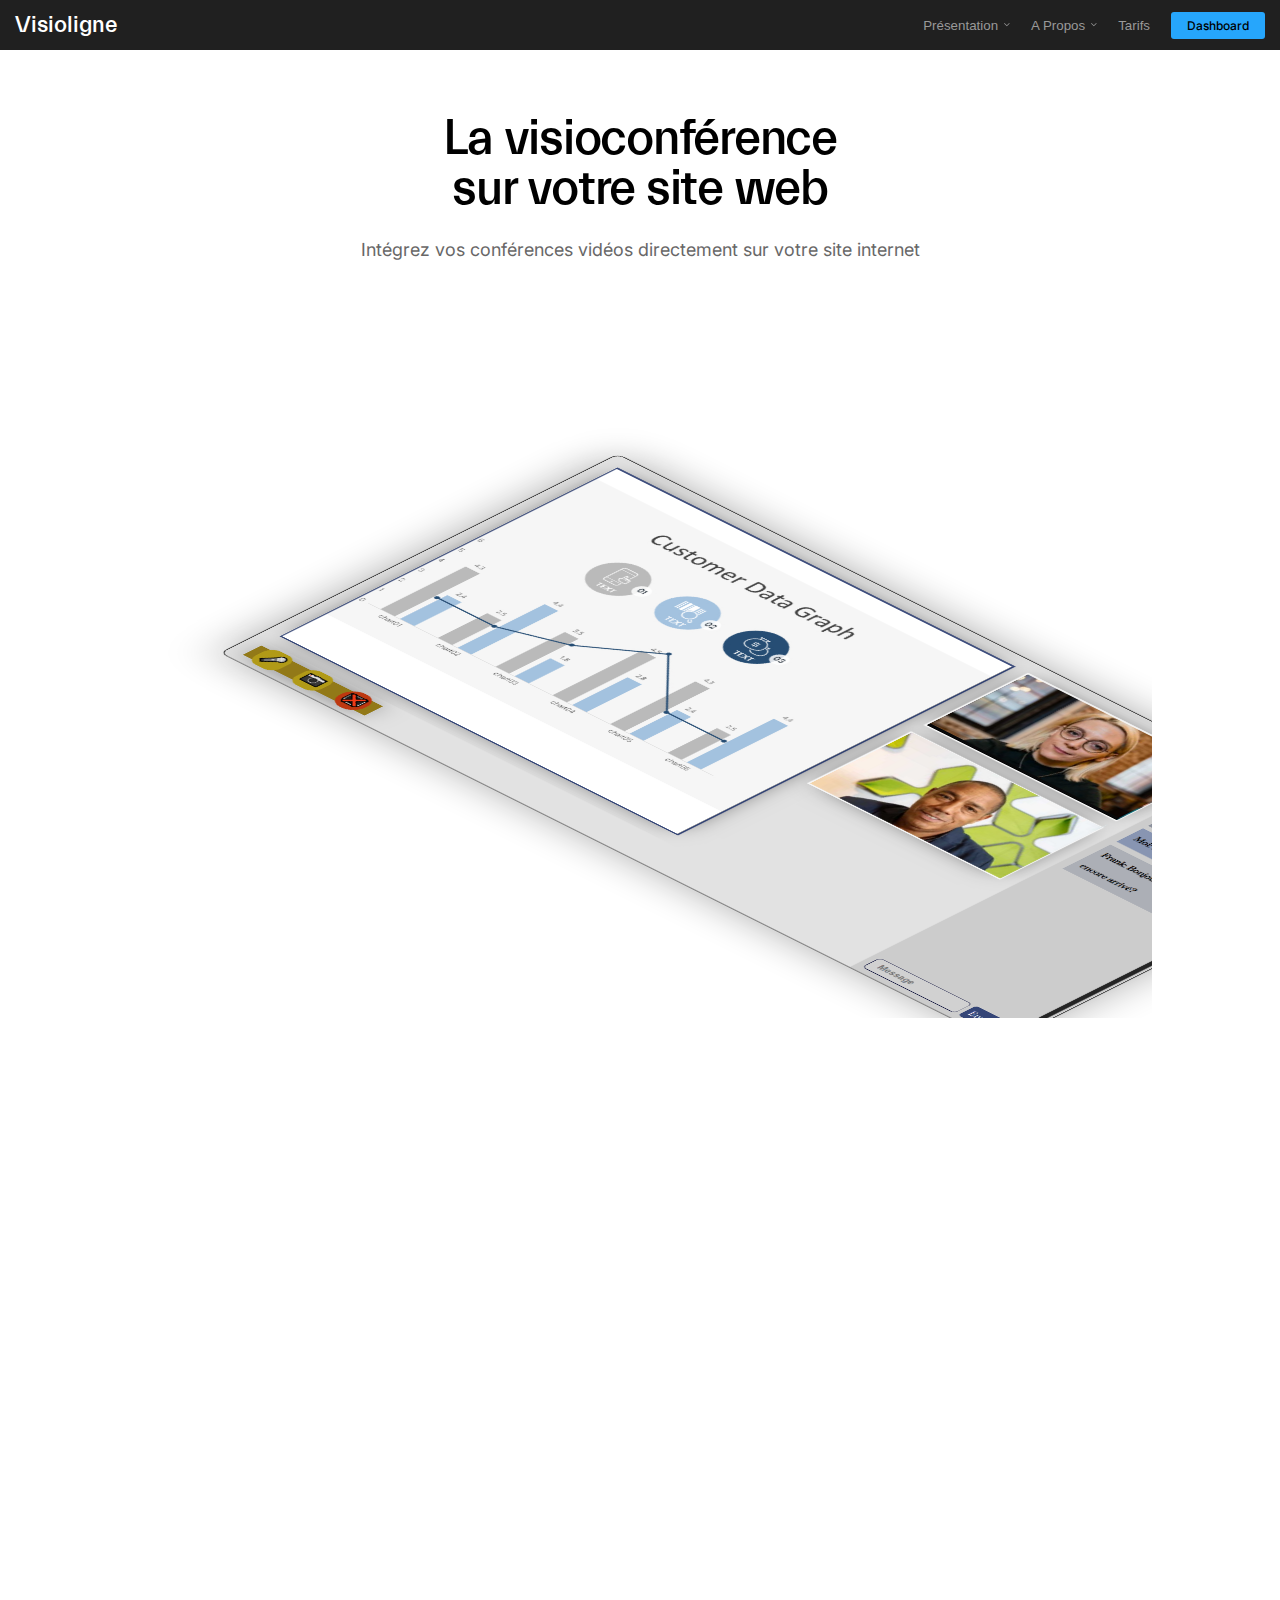
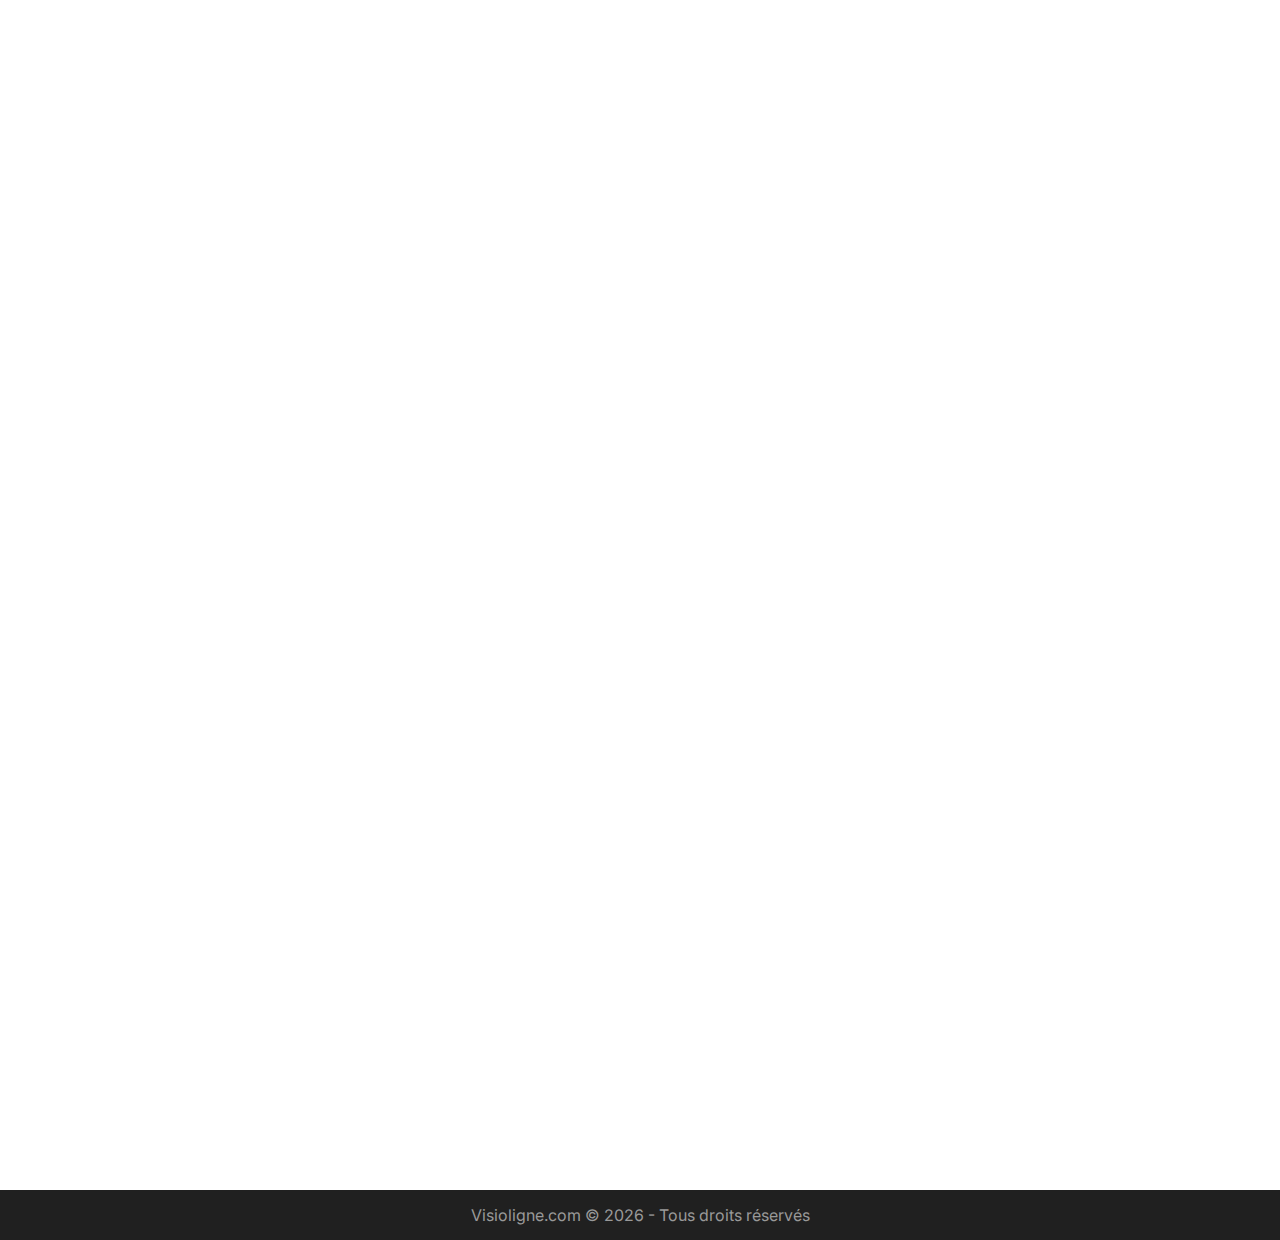
<file: index.html>
<!DOCTYPE html>
<html lang="fr">
<head>
    <meta charset="UTF-8">
    <meta http-equiv="X-UA-Compatible" content="IE=edge">
    <meta name="viewport" content="width=device-width, initial-scale=1.0">
    <link rel="stylesheet" href="/style.css" />
    <link rel="preconnect" href="https://fonts.googleapis.com">
    <link rel="preconnect" href="https://fonts.gstatic.com" crossorigin>
    <link href="https://fonts.googleapis.com/css2?family=Cormorant+Garamond:ital,wght@0,400;0,500;1,300;1,400&family=Inter:wght@300;400;500&family=Lora:ital@0;1&family=Montserrat:wght@400;500;600&family=Poppins:wght@300;400;500&family=Suranna&display=swap" rel="stylesheet">
    
    <title>Visioligne.com - La visioconférence sur votre page web</title>
    <meta name="description" content="La visioconférence directement sur votre site internet, plus besoin de télécharger une application tierce. Passez des appels vidéos par webcam ou partagez votre écran...">

    <meta name="google-site-verification" content="9qvCn7zMWznkYflFqmTLu_0wTXRtYS_ZTrMXDdvETqo" />
    <meta name="author" content="Theo Vidal">
    <meta property="og:title" content="Visioligne.com">
    <meta property="og:type" content="website">
    <meta property="og:url" content="https://visioligne.com/">
    <meta property="og:description" content="La visioconférence directement sur votre site internet, plus besoin de télécharger une application tierce. Passez des appels vidéos par webcam ou partagez votre écran...">
    <meta name="theme-color" content="#202020">

    <script defer src="/script.js"></script>

    <script type="application/ld+json">
        {
          "@context": "https://schema.org",
          "@type": "SoftwareApplication",
          "name": "Visioligne",
          "operatingSystem": "Web Browser",
          "applicationCategory": "CommunicationApplication",
          "aggregateRating": {
            "@type": "AggregateRating",
            "ratingValue": "4.6",
            "ratingCount": "12"
          },
          "offers": {
            "@type": "Offer",
            "price": "0",
            "priceCurrency": "EUR"
          }
        }
    </script>
    
</head>
<body>
    <nav>
        <a class="logo" href="/">Visioligne</a>
        <ul>
            <li class="navHover">
                <button id="nav1" onclick="window.location.href = '/presentation'">Présentation</button>
                <svg width="6" height="4" fill="none" viewBox="0 0 6 4" class="dropdown-menu-svg"><path fill="#999" d="M.471 0L0 .471 2.828 3.3 5.657.47 5.185 0 2.828 2.357.471 0z"></path></svg>
                <div class="subnav">
                    <a href="/presentation#fonctionnalites">Fonctionnalités</a>
                    <a href="/presentation#startup">Mise en route</a>
                    <a href="/presentation#demo">Démonstration</a>
                </div>
            </li>
            <li class="navHover">
                <button onclick="window.location.href = '/a-propos'" id="nav2">A Propos</button>
                <svg width="6" height="4" fill="none" viewBox="0 0 6 4" class="dropdown-menu-svg"><path fill="#999" d="M.471 0L0 .471 2.828 3.3 5.657.47 5.185 0 2.828 2.357.471 0z"></path></svg>
                <div class="subnav">
                    <a href="/a-propos">A Propos</a>
                    <a href="/docs">Documentation</a>
                    <a href="https://status.visioligne.com">Statut</a>
                    <a href="mailto:contact@visioligne.com">Contacter</a>
                </div>
            </li>
            <li>
                <button onclick="window.location.href = '/tarifs'">Tarifs</button>
            </li>
            <li>
                <!-- <a href="mailto:contact@visioligne.com">Contacter</a> -->
                <a href="https://dashboard.visioligne.com">Dashboard</a>
            </li>
        </ul>
    </nav>

   

    <main>
        <section id="showcase">
            <div class="showcase_main">
                <h1 class="animate">La visioconférence<br>sur votre site web</h1>
                <h3 class="animate">Intégrez vos conférences vidéos directement sur votre site internet</h3>
                <ul class="showcase_list planMenu">
                    <li aria-selected="true"><button class="planBtn">Blanc</button></li>
                    <li aria-selected="false"><button class="planBtn">Noir</button></li>
                    <li aria-selected="false"><button class="planBtn">Bleu</button></li>
                </ul>
            </div>
            <div style="overflow: hidden;">
                <img class="animate" src="/img/white.png" alt="" id="plan">
            </div>
        </section>

        <section id="used_by">
            <h1 class="animate">Ils nous font confiance</h1>
            <h3 class="animate">Visioligne pour leurs visioconférences professionnelle</h3>
            <ul class="usedby">
                <li class="animate">
                    <a href="https://fondation-signature.org/" title="Fondation Signature" target="_blank">
                        <img width="120"  src="/img/fs.png" alt="Fondation Signautre">
                    </a>
                </li>
                <li class="animate">
                    <a href="https://estudium.net/" title="Estudium.net" target="_blank">
                        <img width="120" src="/img/estudium.png" alt="Estudium.net">
                    </a>
                </li>
            </ul>
        </section>

        <section id="dashboard">
            <h1 class="animate">Une interface de contrôle complète</h1>
            <h3 class="animate">Accédez aux statistiques et d'autres paramètres depuis n'importe où facilement</h3>
            <div style="position: relative;" class="animate">
                <img class="tablette" src="/img/tablette.png" alt="Page de configuration - Format tablette/ordinateur">
                <img class="mobile" src="/img/mobile.png" alt="Page de configuration - Format mobile">
            </div>
            <div class="center animate">
                <a class="startBtn" href="/tarifs">Commencer</a>
            </div>
            <br><br><br>
        </section>

        <section id="features">
            <h1 class="animate">Une meilleur expérience</h1>
            <div class="features_grid animate">
                <div><h3>Simple d'accès</h3><p>Visioligne s'implémente  directement sur votre site internet, plus besoin d'installer une application tierce.</p></div>
                <div><h3>Polyvalent</h3><p>En plus des appels vidéos par webcam, il est possible de partager le contenu de son écran, d'envoyer des messages...</p></div>
                <div><h3>Personnalisable</h3><p>Il est possible de personnaliser la forme visuelle de l'application web, ainsi que d'autres paramètres avancés.</p></div>
            </div>
        </section>
    </main>

    <footer>
        <div class="copyright">Visioligne.com © <script>document.write( new Date().getFullYear() );</script> - Tous droits réservés</div>
    </footer>
</body>
</html>
</file>
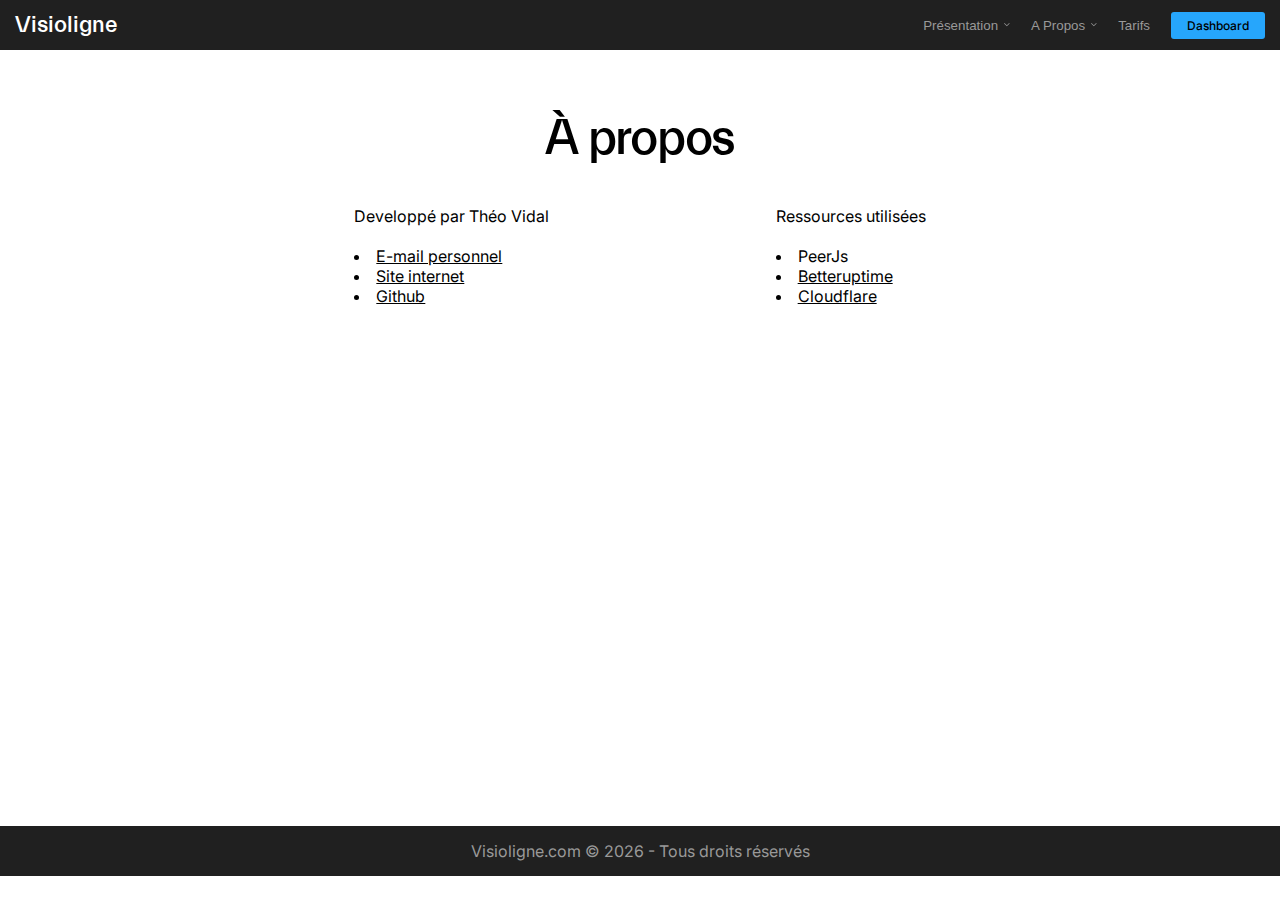
<file: a-propos/index.html>
<!DOCTYPE html>
<html lang="fr">
<head>
    <meta charset="UTF-8">
    <meta http-equiv="X-UA-Compatible" content="IE=edge">
    <meta name="viewport" content="width=device-width, initial-scale=1.0">
    <link rel="stylesheet" href="/style.css" />
    <link rel="preconnect" href="https://fonts.googleapis.com">
    <link rel="preconnect" href="https://fonts.gstatic.com" crossorigin>
    <link href="https://fonts.googleapis.com/css2?family=Cormorant+Garamond:ital,wght@0,400;0,500;1,300;1,400&family=Inter:wght@300;400;500&family=Lora:ital@0;1&family=Montserrat:wght@400;500;600&family=Poppins:wght@300;400;500&family=Suranna&display=swap" rel="stylesheet">
    
    <title>A propos - Visioligne.com</title>
    <meta name="description" content="La visioconférence directement sur votre site internet, plus besoin de télécharger une application tierce. Passez des appels vidéos par webcam ou partagez votre écran...">
    <meta name="google-site-verification" content="9qvCn7zMWznkYflFqmTLu_0wTXRtYS_ZTrMXDdvETqo" />
    <meta name="author" content="Theo Vidal">
    <meta property="og:title" content="A propos - Visioligne.com">
    <meta property="og:type" content="website">
    <meta property="og:url" content="https://visioligne.com/">
    <meta property="og:description" content="La visioconférence directement sur votre site internet, plus besoin de télécharger une application tierce. Passez des appels vidéos par webcam ou partagez votre écran...">
    <meta name="theme-color" content="#202020">

    <script defer src="/script.js"></script>
    
</head>
<body>
    <nav>
        <a class="logo" href="/">Visioligne</a>
        <ul>
            <li class="navHover">
                <button id="nav1" onclick="window.location.href = '/presentation'">Présentation</button>
                <svg width="6" height="4" fill="none" viewBox="0 0 6 4" class="dropdown-menu-svg"><path fill="#999" d="M.471 0L0 .471 2.828 3.3 5.657.47 5.185 0 2.828 2.357.471 0z"></path></svg>
                <div class="subnav">
                    <a href="/presentation#fonctionnalites">Fonctionnalités</a>
                    <a href="/presentation#startup">Mise en route</a>
                    <a href="/presentation#demo">Démonstration</a>
                </div>
            </li>
            <li class="navHover">
                <button id="nav2">A Propos</button>
                <svg width="6" height="4" fill="none" viewBox="0 0 6 4" class="dropdown-menu-svg"><path fill="#999" d="M.471 0L0 .471 2.828 3.3 5.657.47 5.185 0 2.828 2.357.471 0z"></path></svg>
                <div class="subnav">
                    <a href="/a-propos">A Propos</a>
                    <a href="/docs">Documentation</a>
                    <a href="https://status.visioligne.com">Statut</a>
                    <a href="mailto:contact@visioligne.com">Contacter</a>
                </div>
            </li>
            <li>
                <button onclick="window.location.href = '/tarifs'">Tarifs</button>
            </li>
            <li>
                <!-- <a href="mailto:contact@visioligne.com">Contacter</a> -->
                <a href="https://dashboard.visioligne.com">Dashboard</a>
            </li>
        </ul>
    </nav>

    <main>
        <section style="margin-bottom: 56vh;">
            <div class="animate">
                <h1 class="animate">À propos</h1>

                <div style="display: flex; justify-content: space-evenly;">
                    <div>
                        <p>Developpé par Théo Vidal</p>
                        <ul>
                            <li style="list-style: inside;"><a style="color:var(--text-color);" href="mailto:contact@theo-vidal.fr">E-mail personnel</a></li>
                            <li style="list-style: inside;"><a style="color:var(--text-color);" target="_blank" href="https://theo-vidal.fr">Site internet</a></li>
                            <li style="list-style: inside;"><a style="color:var(--text-color);" target="_blank" href="https://github.com/dalvii">Github</a></li>
                        </ul>
                    </div>
                    <div>
                        <p>Ressources utilisées</p>
                        <ul>
                            <li style="list-style: inside;"><a style="color:var(--text-color);" target="_blank" href="https://github.com/peers/peerjs"></a>PeerJs</li>
                            <li style="list-style: inside;"><a style="color:var(--text-color);" target="_blank" href="https://betteruptime.com/">Betteruptime</a></li>
                            <li style="list-style: inside;"><a style="color:var(--text-color);" target="_blank" href="https://cloudflare.com">Cloudflare</a></li>
                        </ul>
                    </div>
                </div>
                
            </div>
        </section>
    </main>

    <footer>
        <div class="copyright">Visioligne.com © <script>document.write( new Date().getFullYear() );</script> - Tous droits réservés</div>
    </footer>
</body>
</html>
</file>
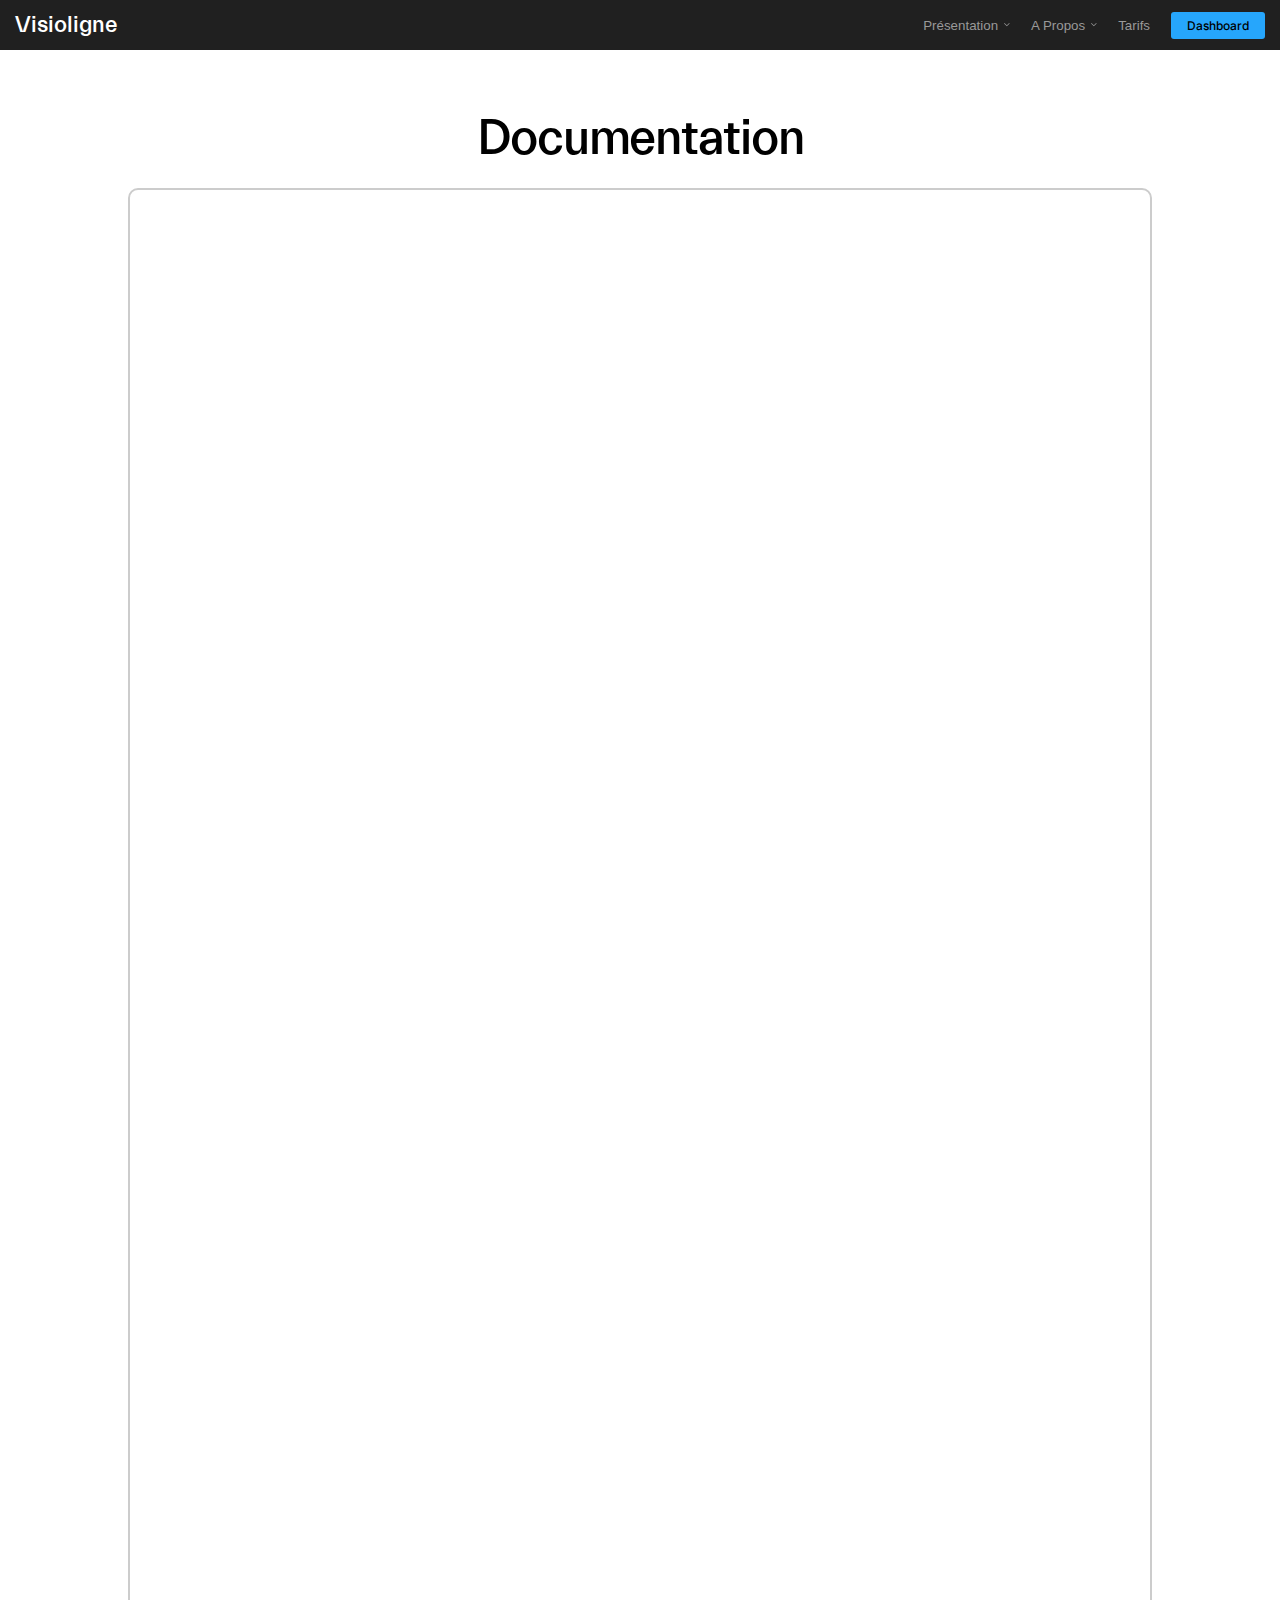
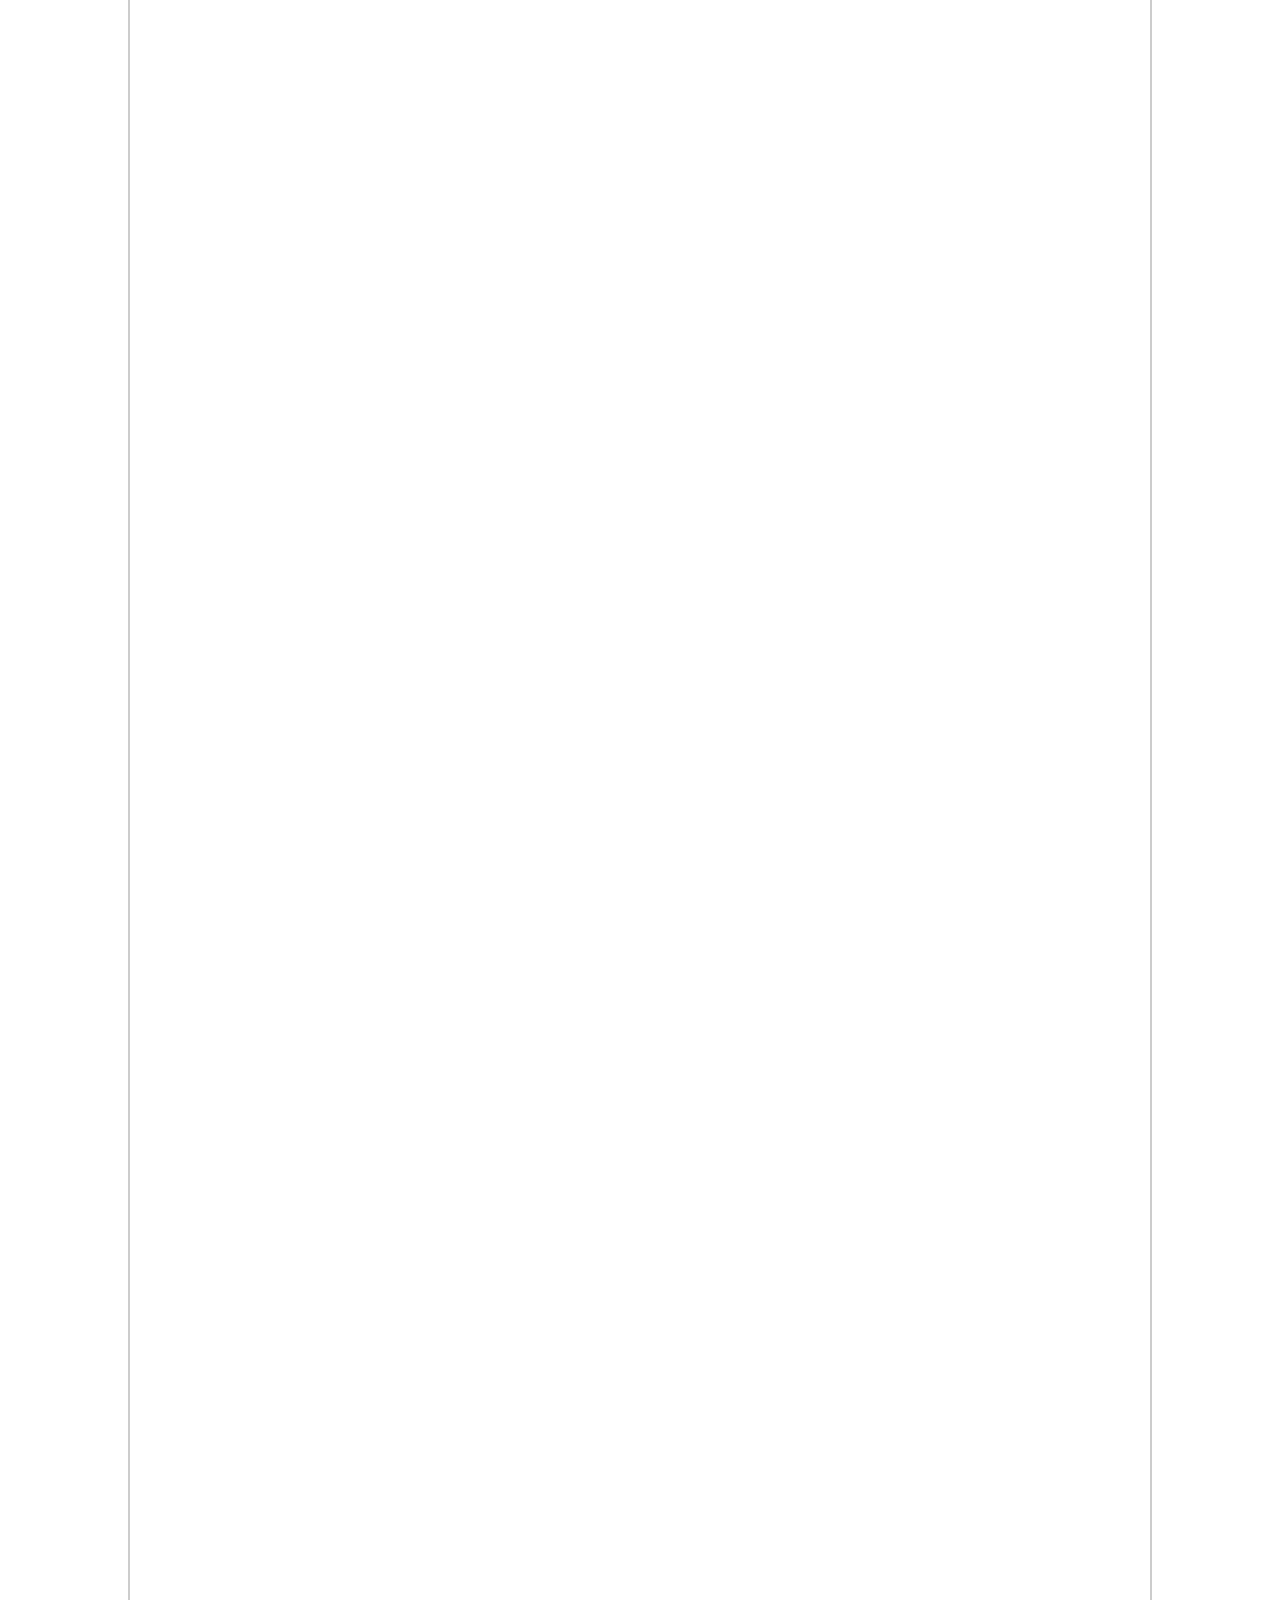
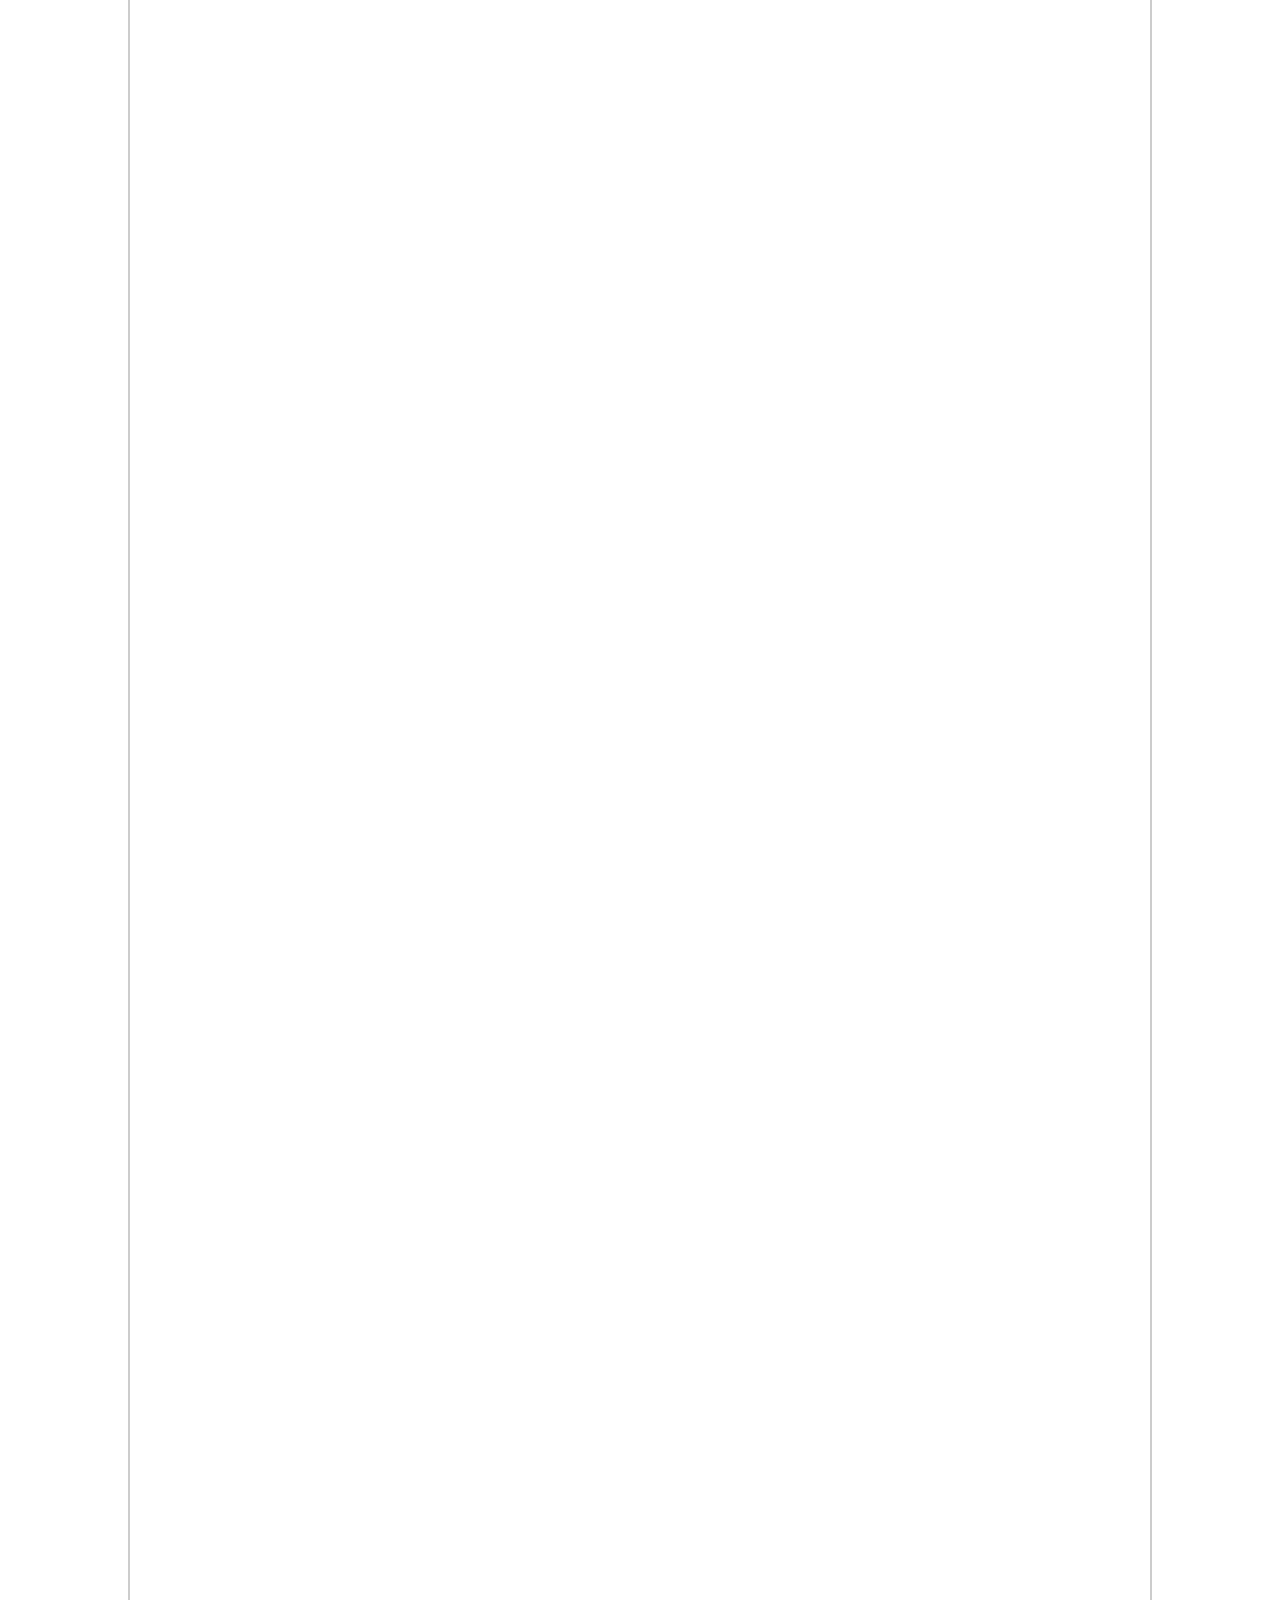
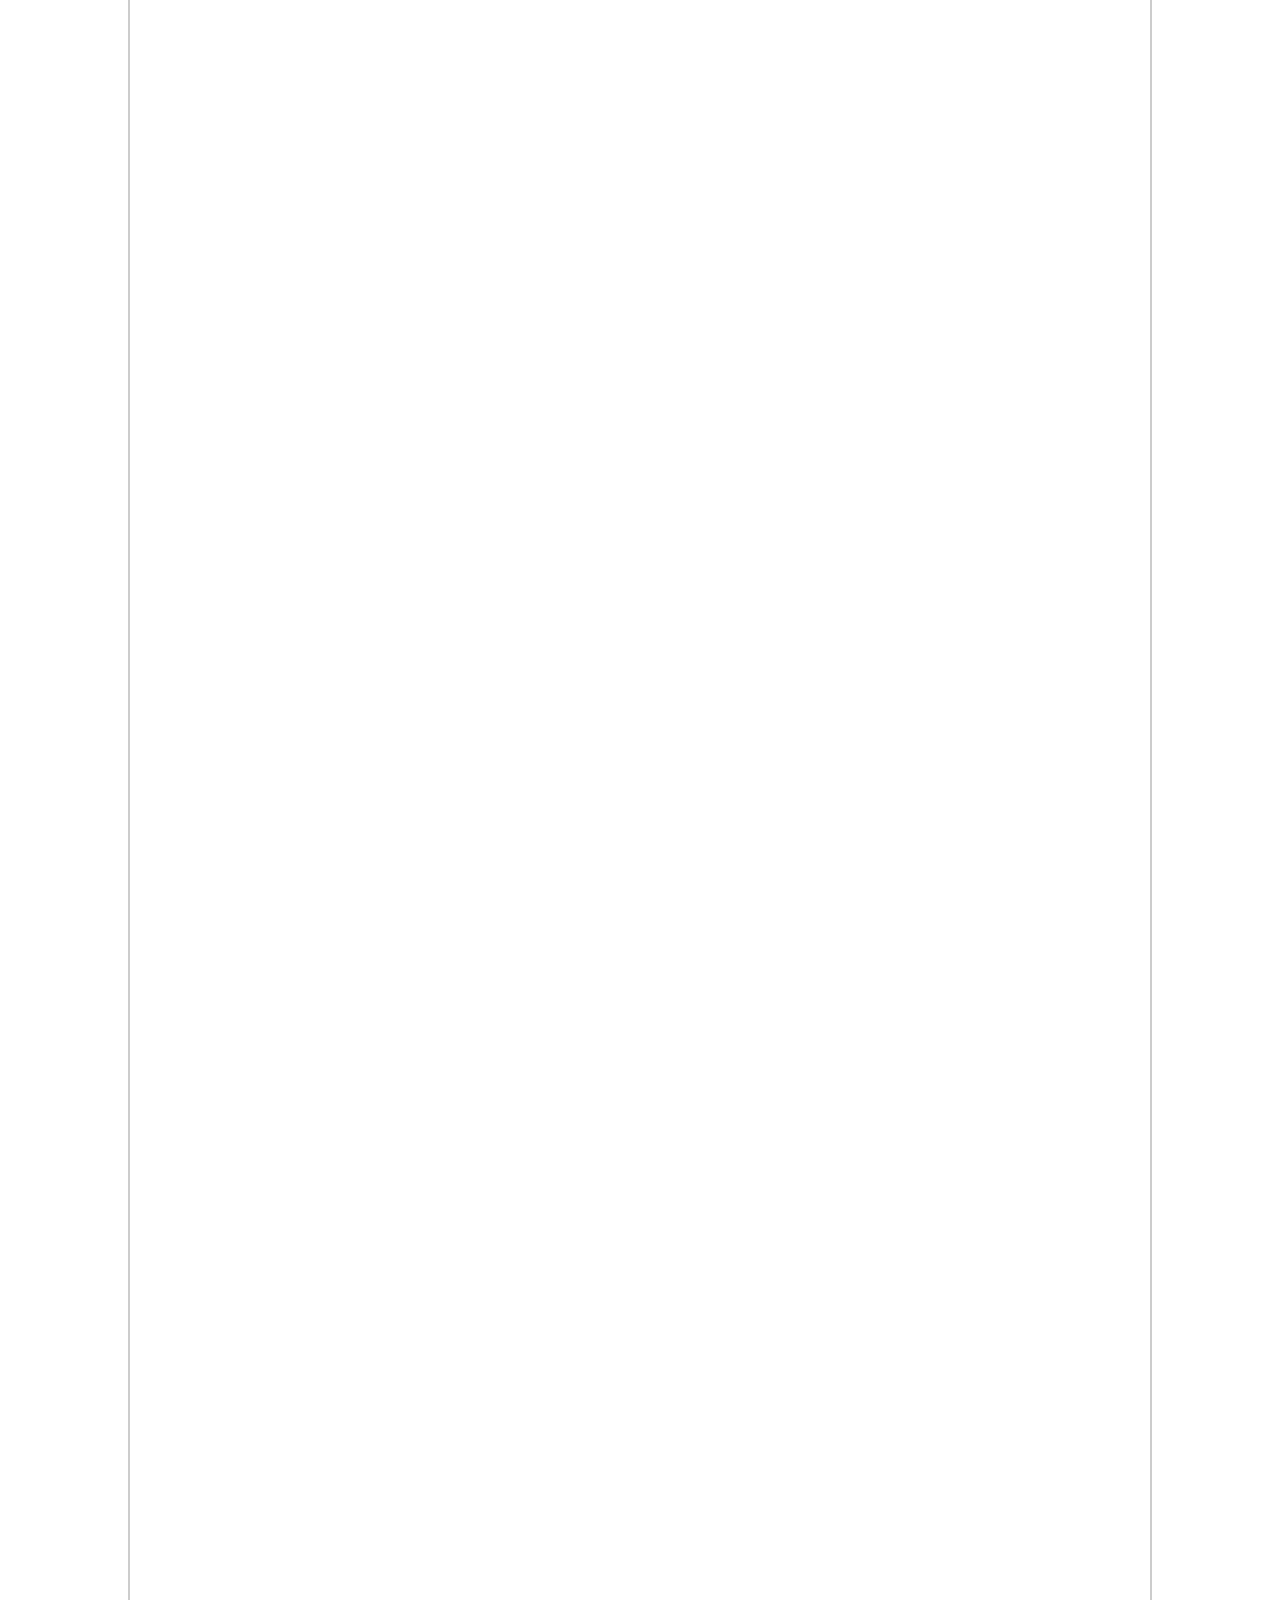
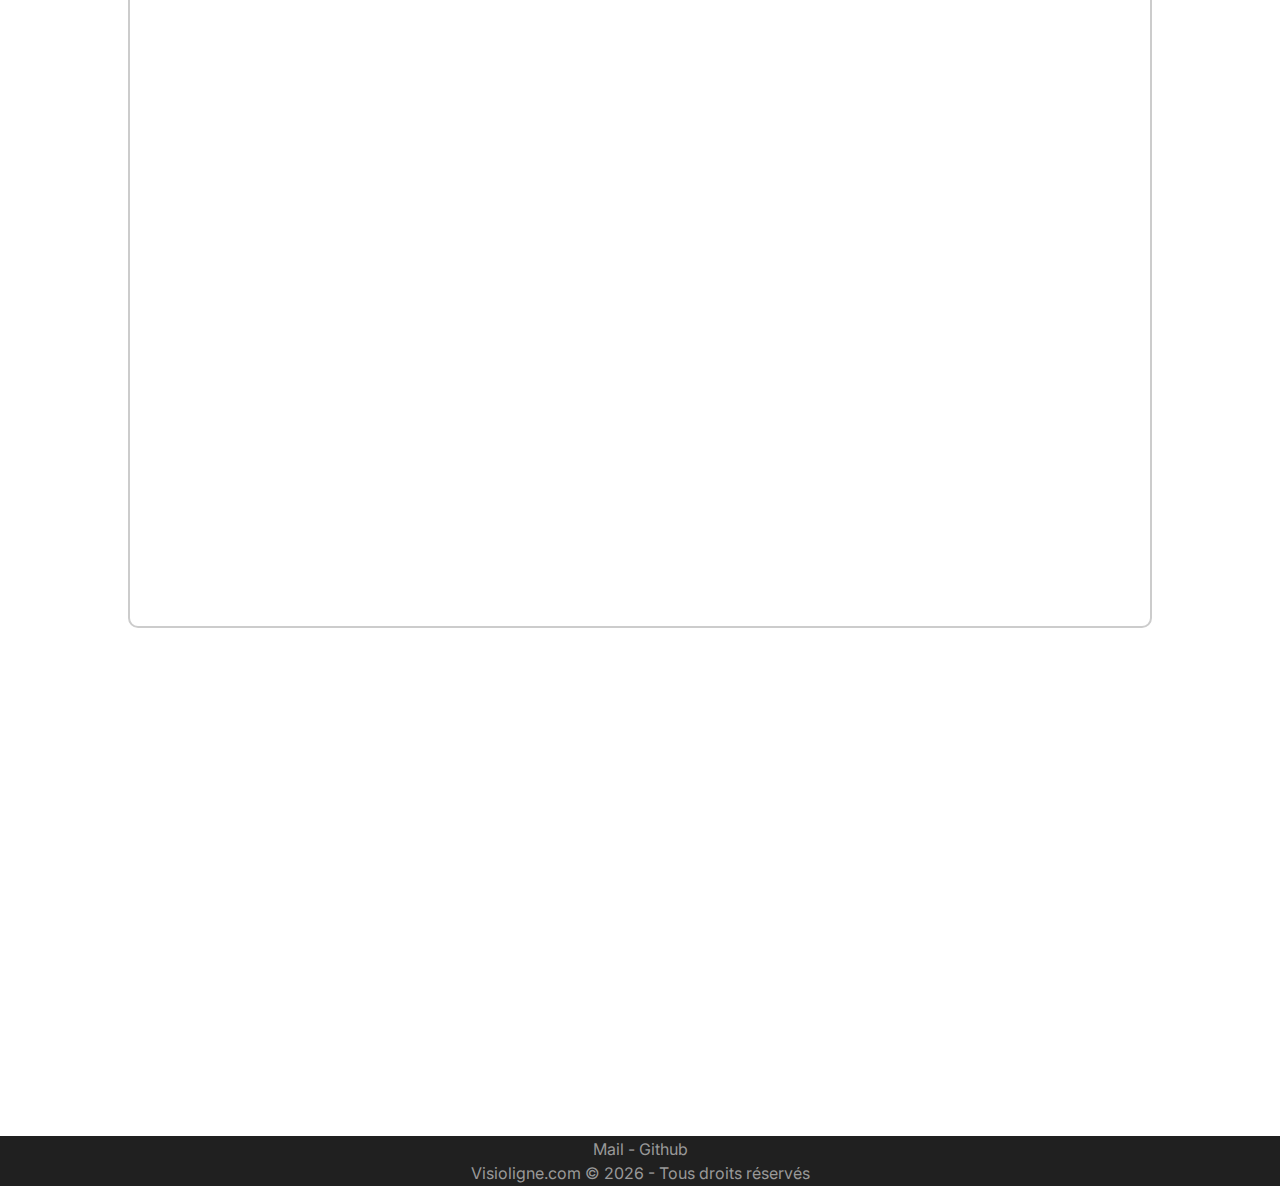
<file: docs/index.html>
<!DOCTYPE html>
<html lang="fr">

<head>
    <meta charset="UTF-8">
    <meta http-equiv="X-UA-Compatible" content="IE=edge">
    <meta name="viewport" content="width=device-width, initial-scale=1.0">
    <link rel="stylesheet" href="/style.css" />
    <link rel="preconnect" href="https://fonts.googleapis.com">
    <link rel="preconnect" href="https://fonts.gstatic.com" crossorigin>
    <link
        href="https://fonts.googleapis.com/css2?family=Cormorant+Garamond:ital,wght@0,400;0,500;1,300;1,400&family=Inter:wght@300;400;500&family=Lora:ital@0;1&family=Montserrat:wght@400;500;600&family=Poppins:wght@300;400;500&family=Suranna&display=swap"
        rel="stylesheet">

    <title>Documentation - Visioligne.com</title>
    <meta name="description"
        content="La visioconférence directement sur votre site internet, plus besoin de télécharger une application tierce. Passez des appels vidéos par webcam ou partagez votre écran...">
    <meta name="google-site-verification" content="9qvCn7zMWznkYflFqmTLu_0wTXRtYS_ZTrMXDdvETqo" />
    <meta name="author" content="Theo Vidal">
    <meta property="og:title" content="Documentation - Visioligne.com">
    <meta property="og:type" content="website">
    <meta property="og:url" content="https://visioligne.com/">
    <meta property="og:description"
        content="La visioconférence directement sur votre site internet, plus besoin de télécharger une application tierce. Passez des appels vidéos par webcam ou partagez votre écran...">
    <meta name="theme-color" content="#202020">

    <script defer src="/script.js"></script>

</head>

<body>
    <nav>
        <a class="logo" href="/">Visioligne</a>
        <ul>
            <li class="navHover">
                <button id="nav1" onclick="window.location.href = '/presentation'">Présentation</button>
                <svg width="6" height="4" fill="none" viewBox="0 0 6 4" class="dropdown-menu-svg">
                    <path fill="#999" d="M.471 0L0 .471 2.828 3.3 5.657.47 5.185 0 2.828 2.357.471 0z"></path>
                </svg>
                <div class="subnav">
                    <a href="/presentation#fonctionnalites">Fonctionnalités</a>
                    <a href="/presentation#startup">Mise en route</a>
                    <a href="/presentation#demo">Démonstration</a>
                </div>
            </li>
            <li class="navHover">
                <button id="nav2">A Propos</button>
                <svg width="6" height="4" fill="none" viewBox="0 0 6 4" class="dropdown-menu-svg">
                    <path fill="#999" d="M.471 0L0 .471 2.828 3.3 5.657.47 5.185 0 2.828 2.357.471 0z"></path>
                </svg>
                <div class="subnav">
                    <a href="/a-propos">A Propos</a>
                    <a href="/docs">Documentation</a>
                    <a href="https://status.visioligne.com">Statut</a>
                    <a href="mailto:contact@visioligne.com">Contacter</a>
                </div>
            </li>
            <li>
                <button onclick="window.location.href = '/tarifs'">Tarifs</button>
            </li>
            <li>
                <!-- <a href="mailto:contact@visioligne.com">Contacter</a> -->
                <a href="https://dashboard.visioligne.com">Dashboard</a>
            </li>
        </ul>
    </nav>

    <main>
        <section style="margin-bottom: 56vh;">
            <div class="animate">
                <h1 class="animate">Documentation</h1>

                <iframe src="https://v1.embednotion.com/embed/90d4152c8caa4876b910e8145afe1c81" scrolling="no"></iframe>
                <style>
                    iframe {
                        width: 100%;
                        height: 760vh;
                        border: 2px solid #ccc;
                        border-radius: 10px;
                        padding: none;
                    }
                    @media screen and (max-width: 768px) {
                        iframe {
                            width: 100%;
                            border: 1px solid #ccc;
                            border-radius: 7px;
                            padding: none;
                        }
                    }
                </style>


            </div>
        </section>
    </main>

    <footer>
        <div class="social">
            <a class="mail">Mail</a>
            <a class="github"> - Github</a>
        </div>
        <div class="copyright">Visioligne.com © <script>document.write( new Date().getFullYear() );</script> - Tous droits réservés</div>
    </footer>
</body>

</html>
</file>
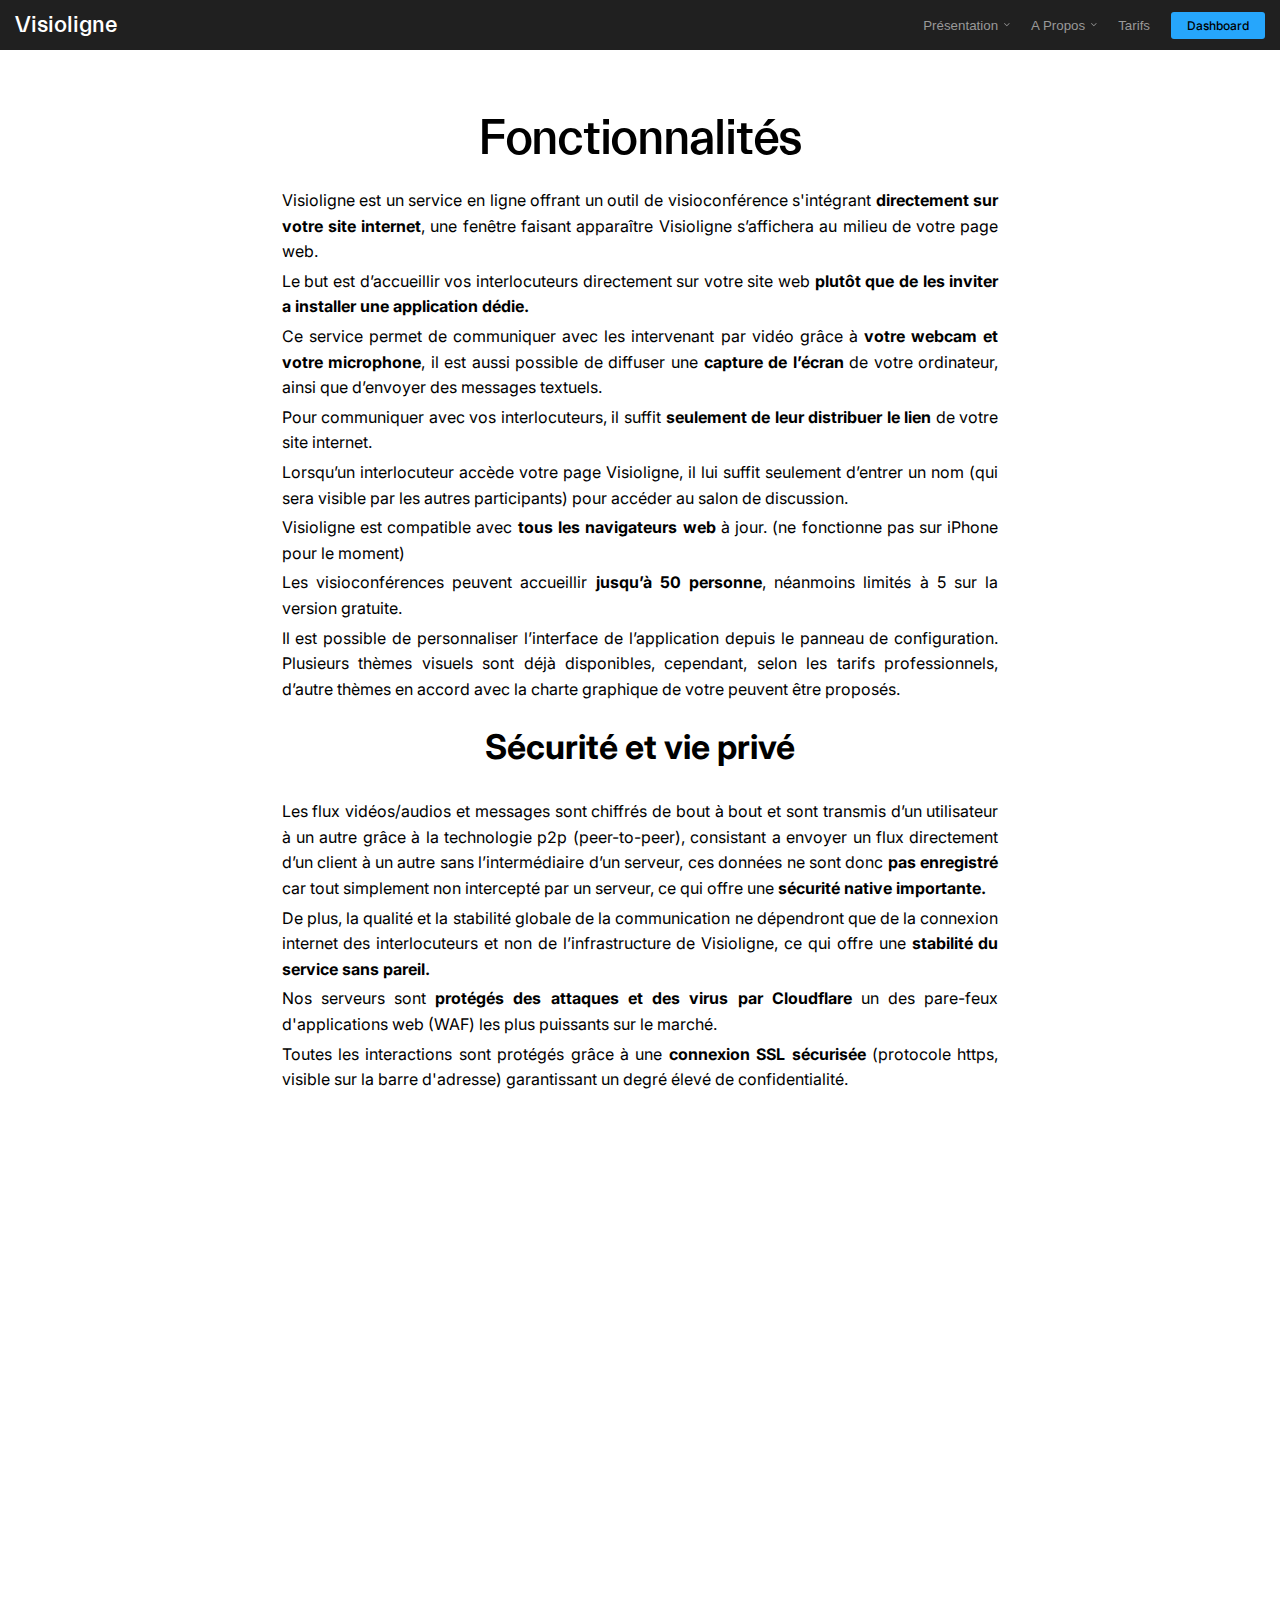
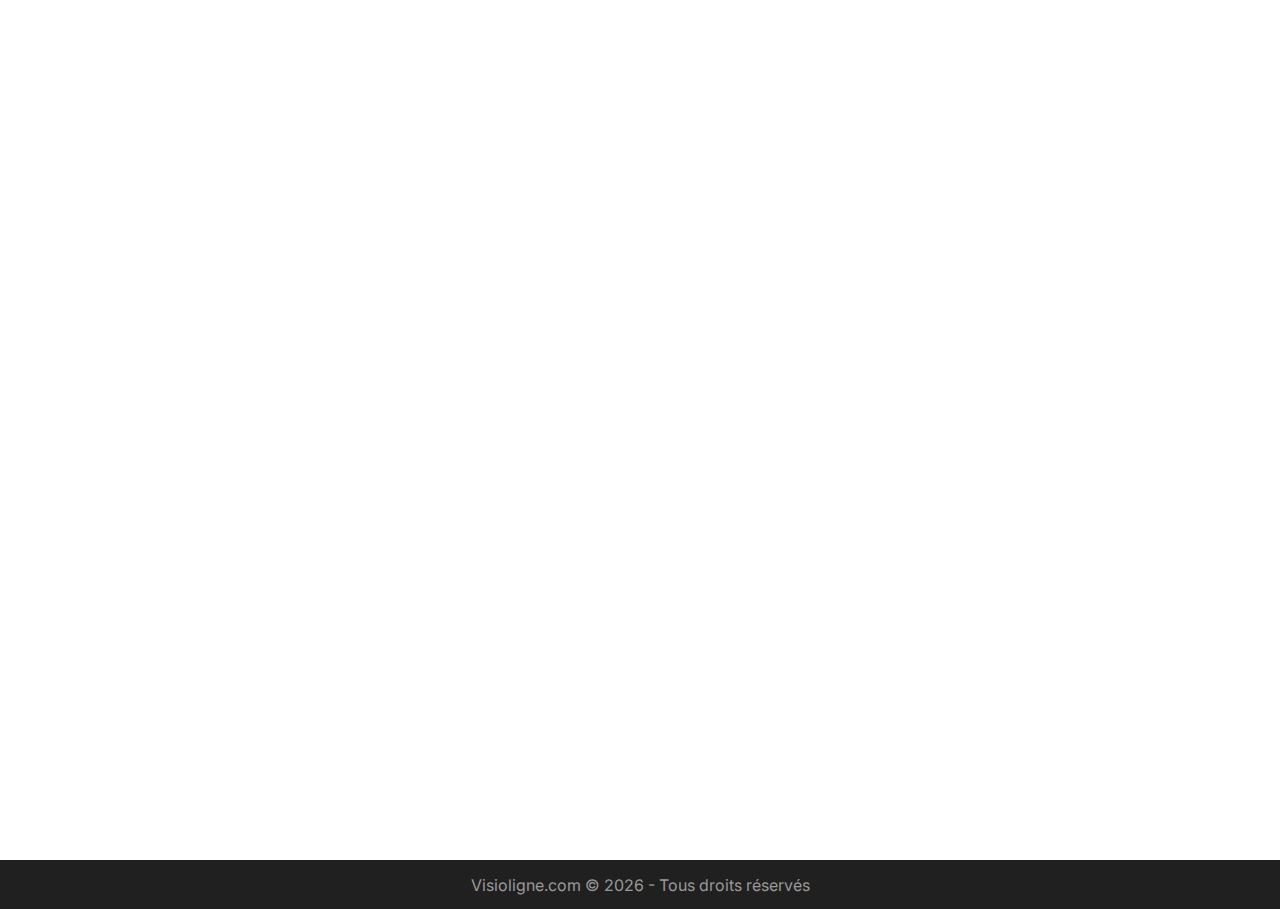
<file: presentation/index.html>
<!DOCTYPE html>
<html lang="fr">
<head>
    <meta charset="UTF-8">
    <meta http-equiv="X-UA-Compatible" content="IE=edge">
    <meta name="viewport" content="width=device-width, initial-scale=1.0">
    <link rel="stylesheet" href="/style.css" />
    <link rel="preconnect" href="https://fonts.googleapis.com">
    <link rel="preconnect" href="https://fonts.gstatic.com" crossorigin>
    <link href="https://fonts.googleapis.com/css2?family=Cormorant+Garamond:ital,wght@0,400;0,500;1,300;1,400&family=Inter:wght@300;400;500&family=Lora:ital@0;1&family=Montserrat:wght@400;500;600&family=Poppins:wght@300;400;500&family=Suranna&display=swap" rel="stylesheet">
    
    <title>Présentation - Visioligne.com</title>
    <meta name="description" content="Présentation de du service en ligne Visioligne, son fonctionnement, sa mise en route...">
    <meta name="google-site-verification" content="9qvCn7zMWznkYflFqmTLu_0wTXRtYS_ZTrMXDdvETqo" />
    <meta name="author" content="Theo Vidal">
    <meta property="og:title" content="Visioligne.com">
    <meta property="og:type" content="website">
    <meta property="og:url" content="https://visioligne.com/">
    <meta property="og:description" content="La visioconférence directement sur votre site internet, plus besoin de télécharger une application tierce. Passez des appels vidéos par webcam ou partagez votre écran...">
    <meta name="theme-color" content="#202020">

    <script defer src="/script.js"></script>
    
</head>
<body>
    <nav>
        <a class="logo" href="/">Visioligne</a>
        <ul>
            <li class="navHover">
                <button id="nav1" onclick="window.location.href = '/presentation'">Présentation</button>
                <svg width="6" height="4" fill="none" viewBox="0 0 6 4" class="dropdown-menu-svg"><path fill="#999" d="M.471 0L0 .471 2.828 3.3 5.657.47 5.185 0 2.828 2.357.471 0z"></path></svg>
                <div class="subnav">
                    <a href="/presentation#fonctionnalites">Fonctionnalités</a>
                    <a href="/presentation#startup">Mise en route</a>
                    <a href="/presentation#demo">Démonstration</a>
                </div>
            </li>
            <li class="navHover">
                <button id="nav2">A Propos</button>
                <svg width="6" height="4" fill="none" viewBox="0 0 6 4" class="dropdown-menu-svg"><path fill="#999" d="M.471 0L0 .471 2.828 3.3 5.657.47 5.185 0 2.828 2.357.471 0z"></path></svg>
                <div class="subnav">
                    <a href="/a-propos">A Propos</a>
                    <a href="/docs">Documentation</a>
                    <a href="https://status.visioligne.com">Statut</a>
                    <a href="mailto:contact@visioligne.com">Contacter</a>
                </div>
            </li>
            <li>
                <button onclick="window.location.href = '/tarifs'">Tarifs</button>
            </li>
            <li>
                <!-- <a href="mailto:contact@visioligne.com">Contacter</a> -->
                <a href="https://dashboard.visioligne.com">Dashboard</a>
            </li>
        </ul>
    </nav>

    <main>
        <section>
            <div class="animate">
                <h1 class="animate" id="fonctionnalites">Fonctionnalités</h1>
                <p class="paragraph">Visioligne est un service en ligne offrant un outil de visioconférence s'intégrant <b>directement sur votre site internet</b>, une fenêtre faisant apparaître Visioligne s’affichera au milieu de votre page web.</p>
                <p class="paragraph">Le but est d’accueillir vos interlocuteurs directement sur votre site web <b>plutôt que de les inviter a installer une application dédie.</b></p>
                <p class="paragraph">Ce service permet de communiquer avec les intervenant par vidéo grâce à <b>votre webcam et votre microphone</b>, il est aussi possible de diffuser une <b>capture de l’écran</b> de votre ordinateur, ainsi que d’envoyer des messages textuels.</p>
                <p class="paragraph">Pour communiquer avec vos interlocuteurs, il suffit <b>seulement de leur distribuer le lien</b> de votre site internet.</p>
                <p class="paragraph">Lorsqu’un interlocuteur accède votre page Visioligne, il lui suffit seulement d’entrer un nom (qui sera visible par les autres participants) pour accéder au salon de discussion.</p>
                <p class="paragraph">Visioligne est compatible avec <b>tous les navigateurs web</b> à jour. (ne fonctionne pas sur iPhone pour le moment)</p>
                <p class="paragraph">Les visioconférences peuvent accueillir <b>jusqu’à 50 personne</b>, néanmoins limités à 5 sur la version gratuite.</p>
                <p class="paragraph">Il est possible de personnaliser l’interface de l’application depuis le panneau de configuration. Plusieurs thèmes visuels sont déjà disponibles, cependant, selon les tarifs professionnels, d’autre thèmes en accord avec la charte graphique de votre peuvent être proposés.</p>
                <p class="paragraph"></p>
                <br>
                <h4 style="margin-bottom: 2rem;">Sécurité et vie privé</h4>
                <p class="paragraph">Les flux vidéos/audios et messages sont chiffrés de bout à bout et sont transmis d’un utilisateur à un autre grâce à la technologie p2p (peer-to-peer), consistant a envoyer un flux directement d’un client à un autre sans l’intermédiaire d’un serveur, ces données ne sont donc <b>pas enregistré</b> car tout simplement non intercepté par un serveur, ce qui offre une <b>sécurité native importante.</b></p>
                <p class="paragraph">De plus, la qualité et la stabilité globale de la communication ne dépendront que de la connexion internet des interlocuteurs et non de l’infrastructure de Visioligne, ce qui offre une <b>stabilité du service sans pareil.</b></p>
                <p class="paragraph">Nos serveurs sont <b>protégés des attaques et des virus par Cloudflare</b> un des pare-feux d'applications web (WAF) les plus puissants sur le marché.</p>
                <p class="paragraph">Toutes les interactions sont protégés grâce à une <b>connexion SSL sécurisée</b> (protocole https, visible sur la barre d'adresse) garantissant un degré élevé de confidentialité.</p>
                <br>
                <br>
                <br>
                <br>
                <br>
            </div>
        </section>

        <section>
            <div class="animate">
                <h1 class="animate" id="startup">Mise en route</h1>
                <p class="paragraph">Pour commencer à utiliser Visioligne (version gratuite) sur votre site internet, <b>inscrivez-vous ou connectez-vous</b> avec Google sur le <a style="color: inherit;" href="https://dashboard.visioligne.com/login">panneau de configuration utilisateur</a>.</p>
                <p class="paragraph">Dès lors que vous êtes connecté, vous pouvez ajouter votre site en inscrivant <b>l’URL de la page </b>sur laquelle vous souhaitez voir Visioligne apparaître ainsi qu’un nom servira de libellé.</p>
                <p class="paragraph"></p>
                <img class="paragraph" src="/img/add_website.png" alt="Ajouter un site internet">
                <p class="paragraph">Après avoir validé l’ajout de votre site, un morceau de <b>code balise HTML</b> apparaîtra.</p>
                <img class="paragraph" src="/img/iframe_website.png" alt="Ajouter un site internet">
                <p class="paragraph">Copiez cette balise dans le <b>fichier HTML de votre page web</b> entre les balises <code style="color: red;">&lt;body&gt;</code> et <code style="color: red;">&lt;/body&gt;</code></p>
                <img class="paragraph" src="/img/carbon.png" alt="Ajouter un site internet">
                <p class="paragraph">Vous pouvez maintenant accéder à votre page web, Visioligne apparaîtra.</p>
            </div>
        </section>
    </main>

    <footer>
        <div class="copyright">Visioligne.com © <script>document.write( new Date().getFullYear() );</script> - Tous droits réservés</div>
    </footer>
</body>
</html>
</file>
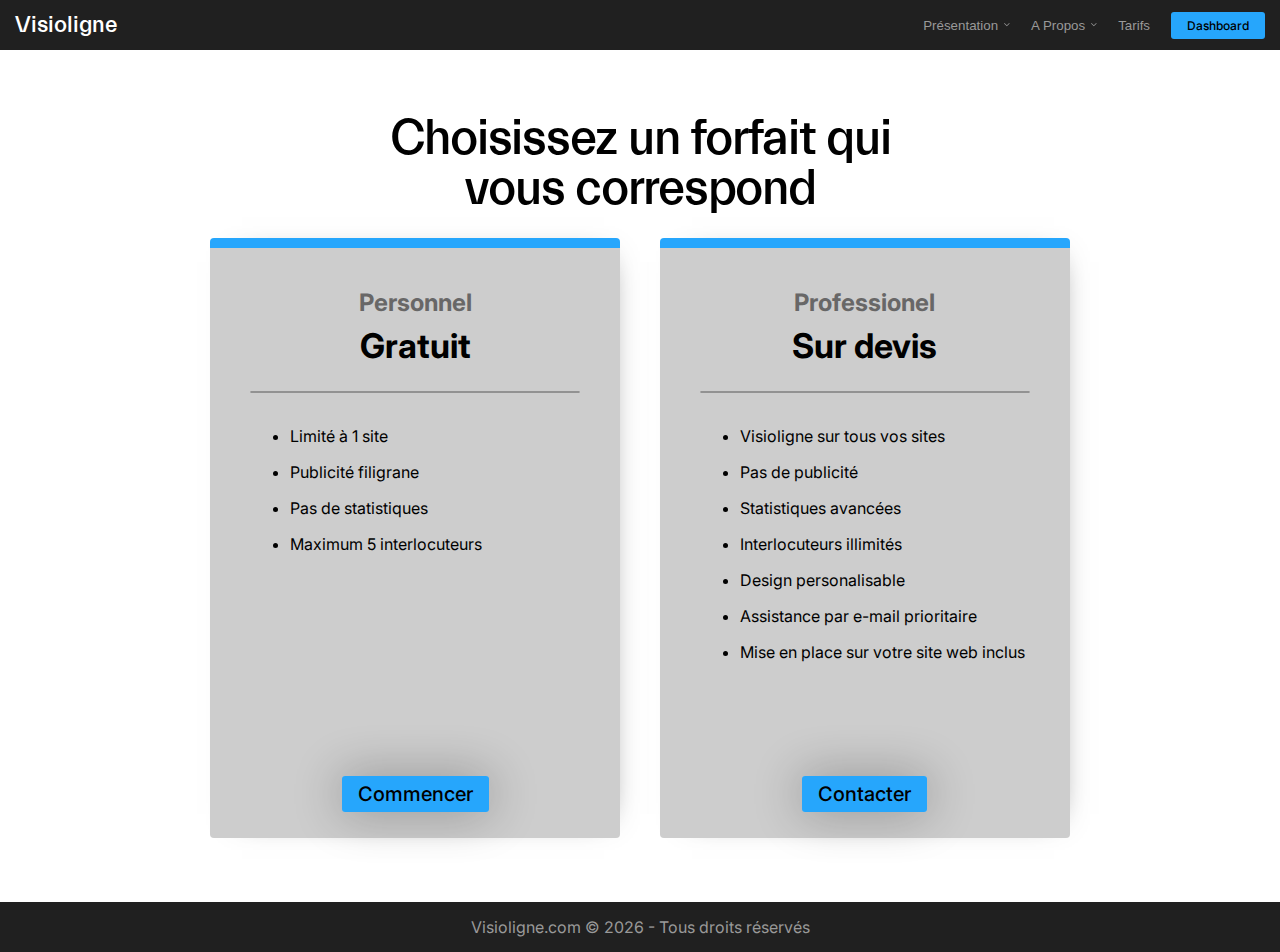
<file: tarifs/index.html>
<!DOCTYPE html>
<html lang="fr">
<head>
    <meta charset="UTF-8">
    <meta http-equiv="X-UA-Compatible" content="IE=edge">
    <meta name="viewport" content="width=device-width, initial-scale=1.0">
    <link rel="stylesheet" href="/style.css" />
    <link rel="preconnect" href="https://fonts.googleapis.com">
    <link rel="preconnect" href="https://fonts.gstatic.com" crossorigin>
    <link href="https://fonts.googleapis.com/css2?family=Cormorant+Garamond:ital,wght@0,400;0,500;1,300;1,400&family=Inter:wght@300;400;500&family=Lora:ital@0;1&family=Montserrat:wght@400;500;600&family=Poppins:wght@300;400;500&family=Suranna&display=swap" rel="stylesheet">
    
    <title>Tarifs - Visioligne.com</title>
    <meta name="description" content="Choisissez un forfait qui vous correspond...">
    <meta name="google-site-verification" content="9qvCn7zMWznkYflFqmTLu_0wTXRtYS_ZTrMXDdvETqo" />
    <meta name="author" content="Theo Vidal">
    <meta property="og:title" content="Visioligne.com">
    <meta property="og:type" content="website">
    <meta property="og:url" content="https://visioligne.com/">
    <meta property="og:description" content="La visioconférence directement sur votre site internet, plus besoin de télécharger une application tierce. Passez des appels vidéos par webcam ou partagez votre écran...">
    <meta name="theme-color" content="#202020">

    <script defer src="/script.js"></script>
    
</head>
<body>
    <nav>
        <a class="logo" href="/">Visioligne</a>
        <ul>
            <li class="navHover">
                <button id="nav1" onclick="window.location.href = '/presentation'">Présentation</button>
                <svg width="6" height="4" fill="none" viewBox="0 0 6 4" class="dropdown-menu-svg"><path fill="#999" d="M.471 0L0 .471 2.828 3.3 5.657.47 5.185 0 2.828 2.357.471 0z"></path></svg>
                <div class="subnav">
                    <a href="/presentation#fonctionnalites">Fonctionnalités</a>
                    <a href="/presentation#startup">Mise en route</a>
                    <a href="/presentation#demo">Démonstration</a>
                </div>
            </li>
            <li class="navHover">
                <button id="nav2">A Propos</button>
                <svg width="6" height="4" fill="none" viewBox="0 0 6 4" class="dropdown-menu-svg"><path fill="#999" d="M.471 0L0 .471 2.828 3.3 5.657.47 5.185 0 2.828 2.357.471 0z"></path></svg>
                <div class="subnav">
                    <a href="/a-propos">A Propos</a>
                    <a href="/docs">Documentation</a>
                    <a href="https://status.visioligne.com">Statut</a>
                    <a href="mailto:contact@visioligne.com">Contacter</a>
                </div>
            </li>
            <li>
                <button onclick="window.location.href = '/tarifs'">Tarifs</button>
            </li>
            <li>
                <!-- <a href="mailto:contact@visioligne.com">Contacter</a> -->
                <a href="https://dashboard.visioligne.com">Dashboard</a>
            </li>
        </ul>
    </nav>

    <main>
        <section id="showcase">
            <div class="showcase_main">
                <h1 class="animate">Choisissez un forfait qui <br> vous correspond</h1>
                <div class="price-list animate">
                    <div>
                        <div>
                            <div>
                                <h2>Personnel</h2>
                                <h4>Gratuit</h4>
                            </div>
                            <hr>
                            <ul class="price-pros-list">
                                <li>Limité à 1 site</li>
                                <li>Publicité filigrane</li>
                                <li>Pas de statistiques</li>
                                <li>Maximum 5 interlocuteurs</li>
                            </ul>
                        </div>
                        <div style="text-align: center;">
                            <a class="startBtn" href="https://dashboard.visioligne.com">Commencer</a>
                        </div>
                    </div>
                    <div>
                        <div>
                            <div>
                                <h2>Professionel</h2>
                                <h4>Sur devis</h4>
                            </div>
                            <hr>
                            <ul class="price-pros-list">
                                <li>Visioligne sur tous vos sites</li>
                                <li>Pas de publicité</li>
                                <li>Statistiques avancées</li>
                                <li>Interlocuteurs illimités</li>
                                <li>Design personalisable</li>
                                <li>Assistance par e-mail prioritaire</li>
                                <li>Mise en place sur votre site web inclus</li>
                            </ul>
                        </div>
                        <div style="text-align: center;">
                            <a class="startBtn" href="mailto:contact@visioligne.com">Contacter</a>
                        </div>
                    </div>
                </div>
            </div>
        </section>

        <section>
        </section>
    </main>

    <footer>
        <div class="copyright">Visioligne.com © <script>document.write( new Date().getFullYear() );</script> - Tous droits réservés</div>
    </footer>
</body>
</html>
</file>
<file: style.css>
@font-face {
    font-family: Everett;
    src: url("font/Everett-Medium.otf") format("opentype");
}

*, :after, :before {
    -webkit-box-sizing: border-box;
    box-sizing: border-box;
}

html {
    scroll-behavior: smooth;
}

:root {
    --text-color: #fff;
    --bg-color: #000;
    --gray-color: #999999;
    --nav-color: #202020;
    --nav-text-color: #999999;
    --nav-hover-color: #fff;
    --features-color: #151515;
    --bx-shadow: 8px 0px 30px -24px rgb(0 0 0 / 70%);
    --bx-shadow2: rgb(12 12 12 / 32%) 0px 0px 49px;
}


:root {
    --text-color: #000000;
    --bg-color: #fff;
    --gray-color: #686767;
    --nav-color: #202020;
    --nav-text-color: #999999;
    --nav-hover-color: rgb(255, 255, 255);
    --features-color: #eeeeee;
}



body {
    font-family: 'Inter', sans-serif;
    margin: 0;
    border: none;
    background-color: var(--bg-color);
    color: var(--text-color);
}

nav {
    width: 100%;
    height: 50px;
    background-color: var(--nav-color);
    display: flex;
    justify-content: space-between;
    align-items: center;
    z-index: 3;
}

.logo {
    font-family: 'Everett';
    font-size: 23px;
    margin-left: 15px;
    color: white;
}

nav ul {
    margin: 0;
    display: flex;
    height: 100%;
}
nav li {
    padding-right: 15px;
    display: flex;
    justify-content: center;
    align-items: center;
}
nav button {
    background: transparent;
    border: none;
    cursor: pointer;
    text-decoration: none;
    color: var(--nav-text-color);
    transition: all 200ms ease 0s;
    outline: none;
}
nav button:hover {
    color: var(--nav-hover-color);
}
nav button:hover ~ svg > path {
    fill: var(--nav-hover-color);
}

nav ul li:first-child {
    padding-left: 15px;
}

nav ul li:last-child a {
    background: #26a6fc;
    border-radius: 3px;
    font-size: 12px;
    text-align: center;
    padding: 6px 16px;
    font-weight: 500;
    cursor: pointer;
    text-decoration: none;
    color: #000;
    transition: all 0.3s ease 0s;
}
nav ul li:last-child a:hover {
    background: #5cbeff;

}


.navHover:hover > .subnav {
    /* display: flex; */
    opacity: 1;
    visibility: visible;
}

.subnav {
    width: 100%;
    height: 65px;
    background-color: #2d2d2d;
    top: 50px;
    left: 0;
    color: white;
    position: absolute;
    padding: 10px;
    box-shadow: var(--bx-shadow2);
    /* transform: translateY(-250px); */
    /* display: none; */
    opacity: 0;
    visibility: hidden;
    transition: all 250ms ease 0s;
    display: flex;
    align-items: center;
    justify-content: space-evenly;
}

nav a {
    text-decoration: none;
    color: inherit;
}

.subnav > a {
    text-decoration: none;
    color: var(--features-color);
    transition: all 500ms ease 0s;
}
.subnav > a:hover {
    color: var(--gray-color)
}









section {
    width: 1024px;
    max-width: 90%;
    margin: 0px auto;
    padding: 40px 0px 0rem;
}



section:last-of-type{
    padding: 0rem 0px 4rem;
}
section:first-of-type{
    padding: 4rem 0px 0rem;
}

.planMenu {
    opacity: 0;
    transition: all 0.3s ease 0s;
}

.animate {
    opacity: 0;
    transition: all 1s ease 0s;
}







.showcase_list {
    display: flex;
    -webkit-box-pack: center;
    justify-content: center;
    list-style: none;
    margin: 0 auto;
    max-width: 80%;
}

.showcase_list li {
    border-bottom: 1.3px solid rgb(100, 100, 100);
    color: rgb(153, 153, 153);
    padding-right: 1.25rem;
    padding-left: 1.25rem;
    white-space: nowrap;
    margin-bottom: 4px;
}

.showcase_list button {
    background: transparent;
    padding: 0px 0px 12px;
    color: inherit;
    border: none;
    font-size: 18px;
    outline: none;
    cursor: pointer;
    transition: color 300ms ease 0s;
}

.showcase_list li[aria-selected="true"] {
    border-bottom: 1.3px solid var(--text-color);
    color: rgb(153, 153, 153);
    padding-right: 1.25rem;
    padding-left: 1.25rem;
    white-space: nowrap;
    margin-bottom: 4px;
}

.showcase_list li[aria-selected="true"] button {
    background: transparent;
    padding: 0px 0px 12px;
    border: none;
    font-size: 18px;
    outline: none;
    cursor: pointer;
    transition: color 300ms ease 0s;
    color: var(--text-color);
}






li {
    list-style: none;
}
ul {
    padding-inline-start: 0px;
}


h1 {
    font-size: 50px;
    letter-spacing: -0.025em;
    line-height: 100%;
    font-family: 'Everett';
    color: var(--text-color);
    padding: 0px;
    text-align: center;
    margin: 0px 0px 1.5rem;
    font-weight: normal;
}


h2 {
    text-align: center;
    color: var(--gray-color);

}

h3 {
    text-align: center;
    margin-bottom: 3.7rem;
    font-weight: normal;
    font-size: 1.125rem;
    line-height: 1.3;
    color: var(--gray-color);
}

p {
    line-height: 160%;
    text-align: center;
}

.description {
    width: 604px;
    max-width: 100%;
    margin: 40px auto auto;
    font-size: 18px;
    min-height: 46px;
}

.gray {
    font-size: 22px;
    color: var(--gray-color);
    letter-spacing: 0.05em;
}







#showcase {
    max-width: 100%;
    margin: auto;
}


#plan {
    margin: 240px auto -50px;
    display: block;
    max-width: 90%;
    transition: transform 1.2s cubic-bezier(0.85, 0, 0.15, 1) 0s, opacity 1s;
    border: 1px solid rgb(36, 36, 36);
    box-shadow: rgb(12 12 12 / 32%) 0px 0px 49px;;
    border-radius: 8px;
    transform: rotateX(60deg) rotateY(0deg) rotateZ(45deg) scale(1.2) translateY(-200px);
    /* opacity: 1; */
    z-index: 3;
}







.usedby {
    display: flex;
    flex-wrap: wrap;
    align-items: center;
    text-align: center;
    margin: -4rem 0px 3rem;
    justify-content: center;
}

.usedby li {
    margin: 2rem;
}







.center {
    display: flex;
    justify-content: center;
}

.tablette {
    width: 100%;
    position: relative;
    margin: -170px auto 0rem 0;
}

.mobile {
    width: 30%;
    position: absolute;
    top: 3rem;
    right: 7rem;
}

.startBtn {
    background: #26a6fc;
    border-radius: 3px;
    font-size: 20px;
    text-align: center;
    padding: 6px 16px;
    font-weight: 500;
    cursor: pointer;
    text-decoration: none;
    color: #000;
    transition: all 0.3s ease 0s;
    box-shadow: var(--bx-shadow2);
}
.startBtn:hover {
    background: #70c6ff;

}







.features_grid {
    display: grid;
    grid-template-columns: repeat(3, 1fr);
    gap: 38px;
    margin: 3rem 0px;
}

.features_grid > div {
    display: flex;
    -webkit-box-align: center;
    align-items: center;
    flex-direction: column;
    padding: 3rem;
    margin-top: 20px;
    border-radius: 4px;
    text-align: center;
    background: var(--features-color);
    box-shadow: var(--bx-shadow);
}
.features_grid h3 {
    font-family: Everett, sans-serif;
    letter-spacing: -0.0125em;
    font-weight: normal;
    font-size: 24px;
    line-height: 120%;
    margin: 0px;
    color: var(--text-color);
    margin-bottom: 16px;
}

.features_grid p {
    font-weight: normal;
    line-height: 140%;
    margin: 0px 0px 1rem;
    font-size: 16px;
    color: var(--gray-color);
}




.price-list {
    display: flex;
    justify-content: center;
}
.price-list > div {
    margin: 0 20px;
    width: 40%;
    height: 600px;
    border-top: 10px solid #26a6fc;
    background: rgb(205 205 205);;
    border-radius: 0.25rem;
    /* text-align: center; */
    padding: 2rem 2.5rem;
    display: flex;
    flex-direction: column;
    justify-content: space-between;
    box-shadow: var(--bx-shadow);
}

.price-list h2 {
    margin: 8px;
}

h4 {
    text-align: center;
    font-size: 34px;
    margin: 0;
}

hr {
    border: 1px solid #929292;
    border-radius: 1px;
    margin: 25px 0;

}

.price-pros-list {
    padding-inline-start: 40px;
}
.price-pros-list li {
    list-style: inherit;
    padding: 8px 0;
}





.paragraph {
    text-align: justify;
    width: 70%;
    margin: 0 auto;
    word-wrap: break-word;
    /* text-indent: 2rem; */
    margin: 4px auto;
    display: block;
}
img.paragraph {
    margin: 20px auto;
    border-radius: 10px;
    box-shadow: var(--bx-shadow);

}
iframe.code {
    width: 80%;
    margin: 0 auto;
    height: 453px;
    display: block;
    border: 0;
    overflow: hidden;
}







footer {
    display: flex;
    height: 50px;
    background-color: var(--nav-color);
    color: var(--nav-text-color);
    align-items: center;
    justify-content: space-evenly;
    flex-direction: column;
}



/* * {
    cursor: none !important;
} */


/* #custom__cursor__inner{
    height: 7.5px;
    width: 7.5px;
    position: fixed;
    transform: translate(0px, 0px);
    background-color: #F7D883;
    border-radius: 50%;
    transition: height .3s cubic-bezier(0.46,0.03,0.52,0.96), width .3s cubic-bezier(0.46,0.03,0.52,0.96);
    z-index: 5000;
    pointer-events: none;
} */

#custom__cursor__outer{
    position: fixed;
    width: 30px;
    height: 30px;
    margin: 10px 0 0 10px;
    border-radius: 50%;
    background-color: white;
    backface-visibility: hidden;
    /* transition: transform 0.1s ease-out; */
    mix-blend-mode: difference;
    z-index: 1000;
    pointer-events: none;
}




@keyframes text_appear {
    0% {
        opacity: 0;
    }
    100% {
        opacity: 1;
    }
}


@media screen and (max-width: 768px) {
    main {
        width: 90%;
        margin: 0 auto;
    }
    h1 {
        font-size: 38px;
    }
    .features_grid {
        display: block;
    }
    .tablette {
        margin: -60px auto 1.5rem 0;
        transform: scale(1.2);
    }
    .mobile {
        display: none;
    }
    nav {
        flex-direction: column;
        height: 80px;
    }
    .logo {
        padding: 8px;
    }
    .subnav {
        top: 80px;
        display: none !important;
    }
    .navHover svg {
        display: none;
    }
    .usedby li {
        margin: 1rem;
    }
    .features_grid > div {
        padding: 2rem;
    }
    .price-list {
        display: block;
    }
    .price-list > div {
        margin: 25px auto;
        width: 88%;
        height: 560px;
    }
    .paragraph {
        width: 100%;
        text-align: start;
        word-wrap: normal;
    }
}
</file>
